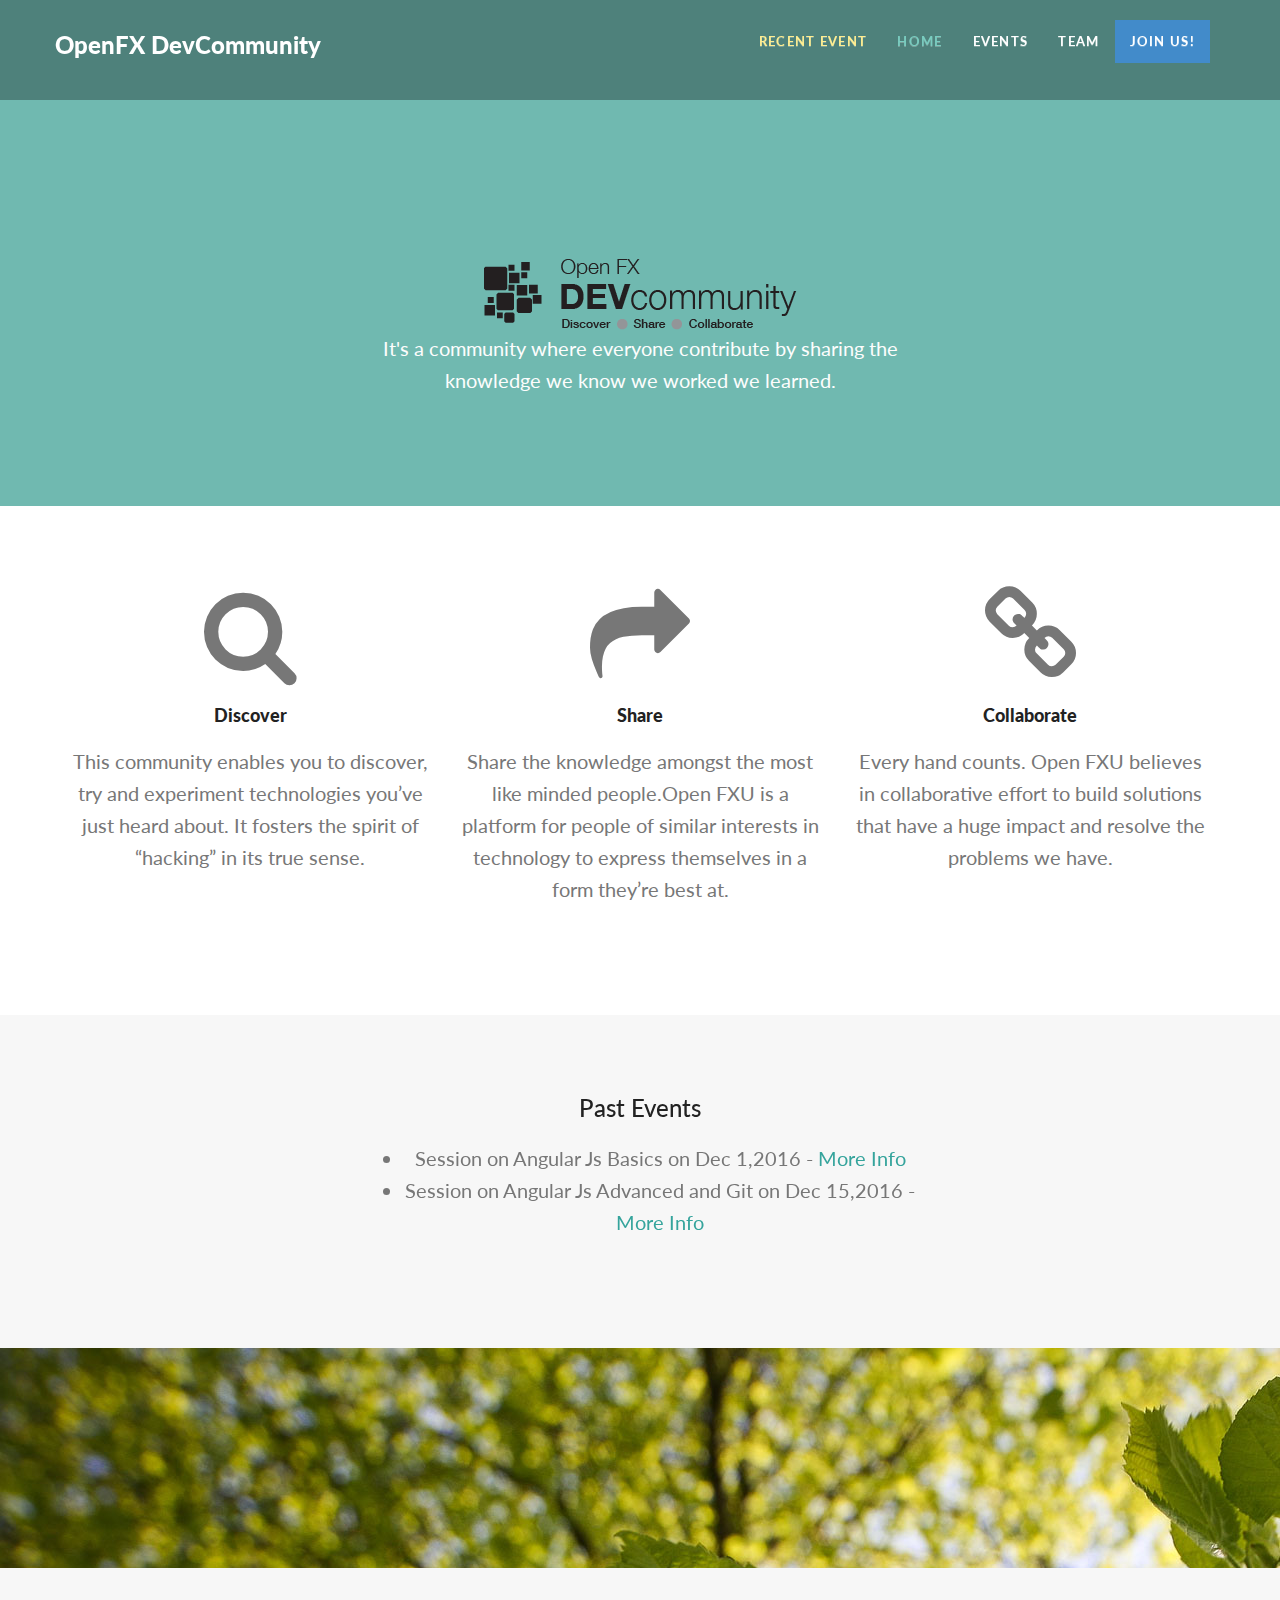
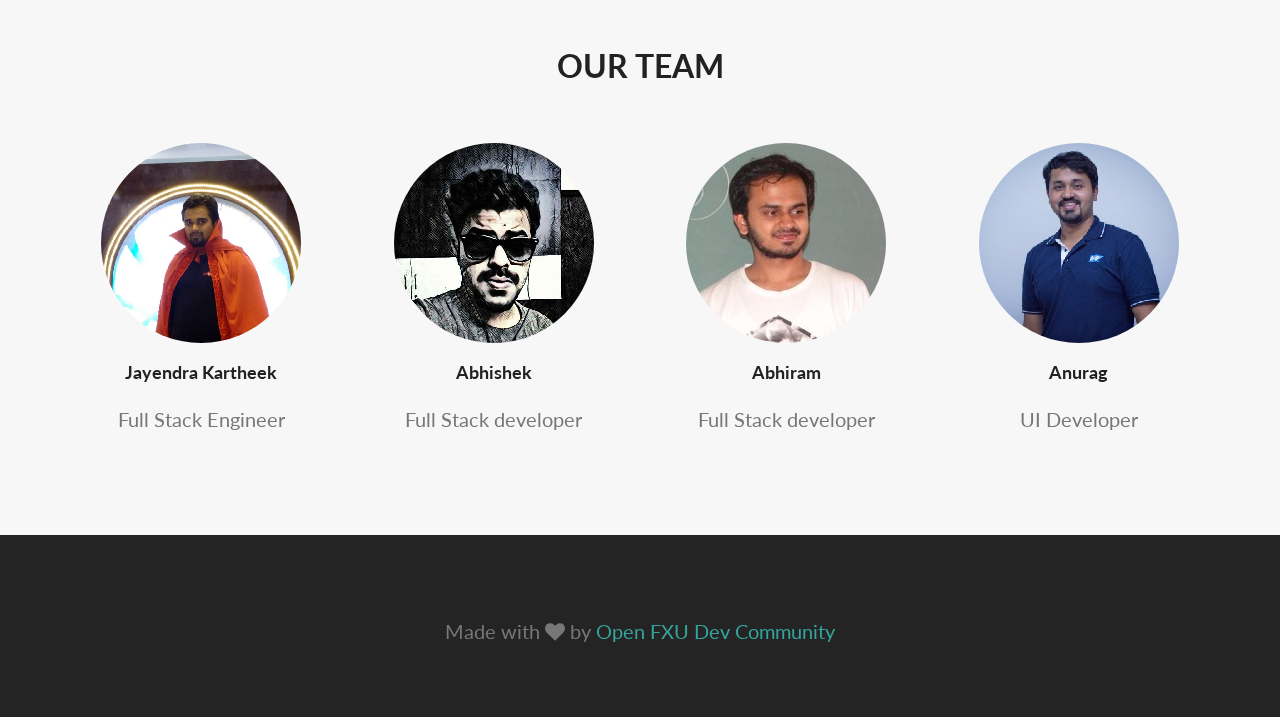
<file: index.html>
<!DOCTYPE html>
<!--[if lt IE 7]>      <html class="no-js lt-ie9 lt-ie8 lt-ie7"> <![endif]-->
<!--[if IE 7]>         <html class="no-js lt-ie9 lt-ie8"> <![endif]-->
<!--[if IE 8]>         <html class="no-js lt-ie9"> <![endif]-->
<!--[if gt IE 8]><!-->
<html class="no-js">
<!--<![endif]-->

<head>
    <title>Open FX Dev Community</title>
    <meta charset="utf-8">
    <meta http-equiv="X-UA-Compatible" content="IE=edge,chrome=1">
	<meta http-equiv="Content-Type" content="text/html; charset=utf-8" />
	<meta name="author" content="Jayendra kartheek G">
	<meta name="description" content="It's a community where everyone contribute by sharing the knowledge we know we worked we learned." />
	<meta name="keywords" content="OpenFX, FioriExperience, FExperience, DevCommunity, Open Source in SAP, Developer Community in SAP." />
	<meta name="viewport" content="width=device-width, initial-scale=1.0">
    
	<link rel="stylesheet" href="css/bootstrap.css">
    <link rel="stylesheet" href="css/bootstrap-theme.css">
    <link rel="stylesheet" href="css/style.css">
    <!-- skin -->
    <link rel="stylesheet" href="skin/default.css">
	<link rel="icon" type="image/x-icon" href="./img/favicon.png">

</head>

<body>
    <section id="header" class="appear"></section>
    <div class="navbar navbar-fixed-top" role="navigation" data-0="line-height:100px; height:100px; background-color:rgba(0,0,0,0.3);" data-300="line-height:60px; height:60px; background-color:rgba(0,0,0,1);">
        <div class="container">
            <div class="navbar-header">
                <button type="button" class="navbar-toggle" data-toggle="collapse" data-target=".navbar-collapse">
						<span class="fa fa-bars color-white"></span>
					</button>
                <h1><a class="navbar-brand" href="index.html" data-0="line-height:90px;" data-300="line-height:50px;">OpenFX DevCommunity
					</a></h1>
            </div>
           
            <div class="navbar-collapse collapse">
                <ul class="nav navbar-nav" data-0="margin-top:20px;" data-300="margin-top:5px;">
                    <li><a href="./events/event15122016.html" style="color:#ffee91;" class="alter-link">Recent Event</a></li>
                    <li class="active"><a href="#header">Home</a></li>
                    <li><a href="#events">Events</a></li>
                    <li><a href="#team">Team</a></li>
                    <li><a href="https://goo.gl/forms/N1qyC4pI1Qd01fpR2" class="btn btn-primary" target="_blank">Join Us!</a></li>
                </ul>
            </div>
            <!--/.navbar-collapse -->
        </div>
    </div>

    <section class="featured">
        <div class="container">
            <div class="row mar-bot40">
                <div class="col-md-6 col-md-offset-3">

                    <div class="align-center">
                        <img src='./img/openfx.png' style="margin-top: 10%;" />
                        <p>
                            It's a community where everyone contribute by sharing the knowledge we know we worked we learned.
                        </p>
                    </div>
                </div>
            </div>
        </div>
    </section>

    <!-- services -->
    <section id="section-services" class="section pad-bot30 bg-white">
        <div class="container">

            <div class="row mar-bot40">
                <div class="col-lg-4">
                    <div class="align-center">
                        <i class="fa fa-search fa-5x mar-bot20"></i>
                        <h4 class="text-bold">Discover</h4>
                        <p>This community enables you to discover, try and experiment technologies you’ve just heard about. It fosters the spirit of “hacking” in its true sense.
                        </p>
                    </div>
                </div>

                <div class="col-lg-4">
                    <div class="align-center">
                        <i class="fa fa-share fa-5x mar-bot20"></i>
                        <h4 class="text-bold">Share</h4>
                        <p>Share the knowledge amongst the most like minded people.Open FXU is a platform for people of similar interests in technology to express themselves in a form they’re best at.
                        </p>
                    </div>
                </div>
                <div class="col-lg-4">
                    <div class="align-center">
                        <i class="fa fa-link fa-5x mar-bot20"></i>
                        <h4 class="text-bold">Collaborate</h4>
                        <p>Every hand counts. Open FXU believes in collaborative effort to build solutions that have a huge impact and resolve the problems we have.
                        </p>
                    </div>
                </div>

            </div>

        </div>
    </section>

    <!-- spacer section:testimonial -->
    <!-- <section id="testimonials" class="section" data-stellar-background-ratio="0.5">
		<div class="container">
			<div class="row">				
					<div class="col-lg-12">
							<div class="align-center">
        						<div class="testimonial pad-top40 pad-bot40 clearfix">
        							<h5>
        								Nunc velit risus, dapibus non interdum quis, suscipit nec dolor. Vivamus tempor tempus mauris vitae fermentum. In vitae nulla lacus. Sed sagittis tortor vel arcu sollicitudin nec tincidunt metus suscipit.Nunc velit risus, dapibus non interdum.
        							</h5>
        							<br/>
        							<span class="author">&mdash; MIKE DOE <a href="#">www.siteurl.com</a></span>
        						</div>

							</div>
					</div>
				
			</div>	
		</div>	
		</section> -->

    <!-- section works -->
    <section id="events" class="section appear clearfix">
        <div class="container">

            <div class="row mar-bot40">
                <div class="col-md-offset-3 col-md-6">
                    <div class="section-header">
                        <h3 class="section-heading animated" data-animation="bounceInUp">Past Events</h3>
                        <ul>
                            <li>
                                Session on Angular Js Basics on Dec 1,2016 - <a href="./events/event01122016.html" class="alter-link">More Info</a>
                            </li>				
                            <li>
                                Session on Angular Js Advanced and Git on Dec 15,2016 - <a href="./events/event15122016.html" class="alter-link">More Info</a>
                            </li>
                        </ul>
                        <!--h3 style="margin-top: 10%;" class="section-heading animated" data-animation="bounceInUp">Next Event starts in</h3>
                        <div id="countdown"></div>
                        <P> Event Details: Dec 15, 2016 03:00 PM</P>
                        <p><a href="./events/event15122016.html">More Information</a></p-->
                    </div>
                </div>
            </div>



        </div>
    </section>
 <section id="testimonials" class="section" data-stellar-background-ratio="0.5">
		<div class="container">
			<div class="row">				
					<div class="col-lg-12">
							<div class="align-center">
        						<div class="testimonial pad-top40 pad-bot40 clearfix">
        							
        						</div>

							</div>
					</div>
				
			</div>	
		</div>	
		</section> 
    <!-- about -->
    <section id="team" class="section appear clearfix">
        <div class="container">

            <div class="row mar-bot40">
                <div class="col-md-offset-3 col-md-6">
                    <div class="section-header">
                        <h2 class="section-heading animated" data-animation="bounceInUp">Our Team</h2>

                    </div>
                </div>
            </div>

            <div class="row align-center mar-bot40">
                <div class="col-md-3">
                    <div class="team-member">
                        <a href="mailto:jayendra.kartheek.garnimetta@sap.com" ><figure class="member-photo"><img src="img/team/member1.jpg" alt="" /></figure>
                        <div class="team-detail">
                            <a href="mailto:jayendra.kartheek.garnimetta@sap.com" ><h4>Jayendra Kartheek</h4></a>
                            <span>Full Stack Engineer</span>
                        </div>
                    </div>
                </div>
                <div class="col-md-3">
                    <div class="team-member">
                        <a href="mailto:abhishek.govind@sap.com" ><figure class="member-photo"><img src="img/team/member2.jpg" alt="" /></figure></a>
                        <div class="team-detail">
                            <a href="mailto:abhishek.govind@sap.com" ><h4>Abhishek</h4></a>
                            <span>Full Stack developer</span>
                        </div>
                    </div>
                </div>
                <div class="col-md-3">
                    <div class="team-member">
                        <a href="mailto:a.ravikumar@sap.com" ><figure class="member-photo"><img src="img/team/member3.jpg" alt="" /></figure></a>
                        <div class="team-detail">
                            <a href="mailto:a.ravikumar@sap.com" ><h4>Abhiram</h4></a>
                            <span>Full Stack developer</span>
                        </div>
                    </div>
                </div>
                <div class="col-md-3">
                    <div class="team-member">
                        <a href="mailto:anurag@sap.com" ><figure class="member-photo"><img src="img/team/member4.jpg" alt="" /></figure></a>
                        <div class="team-detail">
                            <a href="mailto:anurag@sap.com" ><h4>Anurag</h4></a>
                            <span>UI Developer</span>
                        </div>
                    </div>
                </div>
            </div>

        </div>
    </section>
    <!-- /about -->




    <section id="footer" class="section footer">
        <div class="container">


            <div class="row align-center copyright">
                <div class="col-sm-12">
                    <!-- <p>Copyright &copy; Open FX dev Community</p> -->
                    <div class="credits">

                    <p class="love">Made with <i class="fa fa-heart" aria-hidden="true"></i>
  by <a href="https://github.com/openfxdc">Open FXU Dev Community</a></p>

                        <!--a href="https://bootstrapmade.com/">Bootstrap Themes</a> by <a href="https://bootstrapmade.com/">BootstrapMade</a-->
                    </div>
                </div>
            </div>
        </div>

    </section>
    <a href="#header" class="scrollup"><i class="fa fa-chevron-up"></i></a>
    <script src="js/misc.min.js"></script>
	<!-- GA tracking -->
    <script type="text/javascript">
			$('#countdown').countdown('2016/12/15 15:00:00', function(event) {
				$(this).html(event.strftime('%w weeks %d days <br /> %H:%M:%S'));
			});
		</script>
		<script>
	  (function(i,s,o,g,r,a,m){i['GoogleAnalyticsObject']=r;i[r]=i[r]||function(){
	  (i[r].q=i[r].q||[]).push(arguments)},i[r].l=1*new Date();a=s.createElement(o),
	  m=s.getElementsByTagName(o)[0];a.async=1;a.src=g;m.parentNode.insertBefore(a,m)
	  })(window,document,'script','https://www.google-analytics.com/analytics.js','ga');

	  ga('create', 'UA-83738241-1', 'auto');
	  ga('send', 'pageview');

	</script>
</body>

</html>
</file>
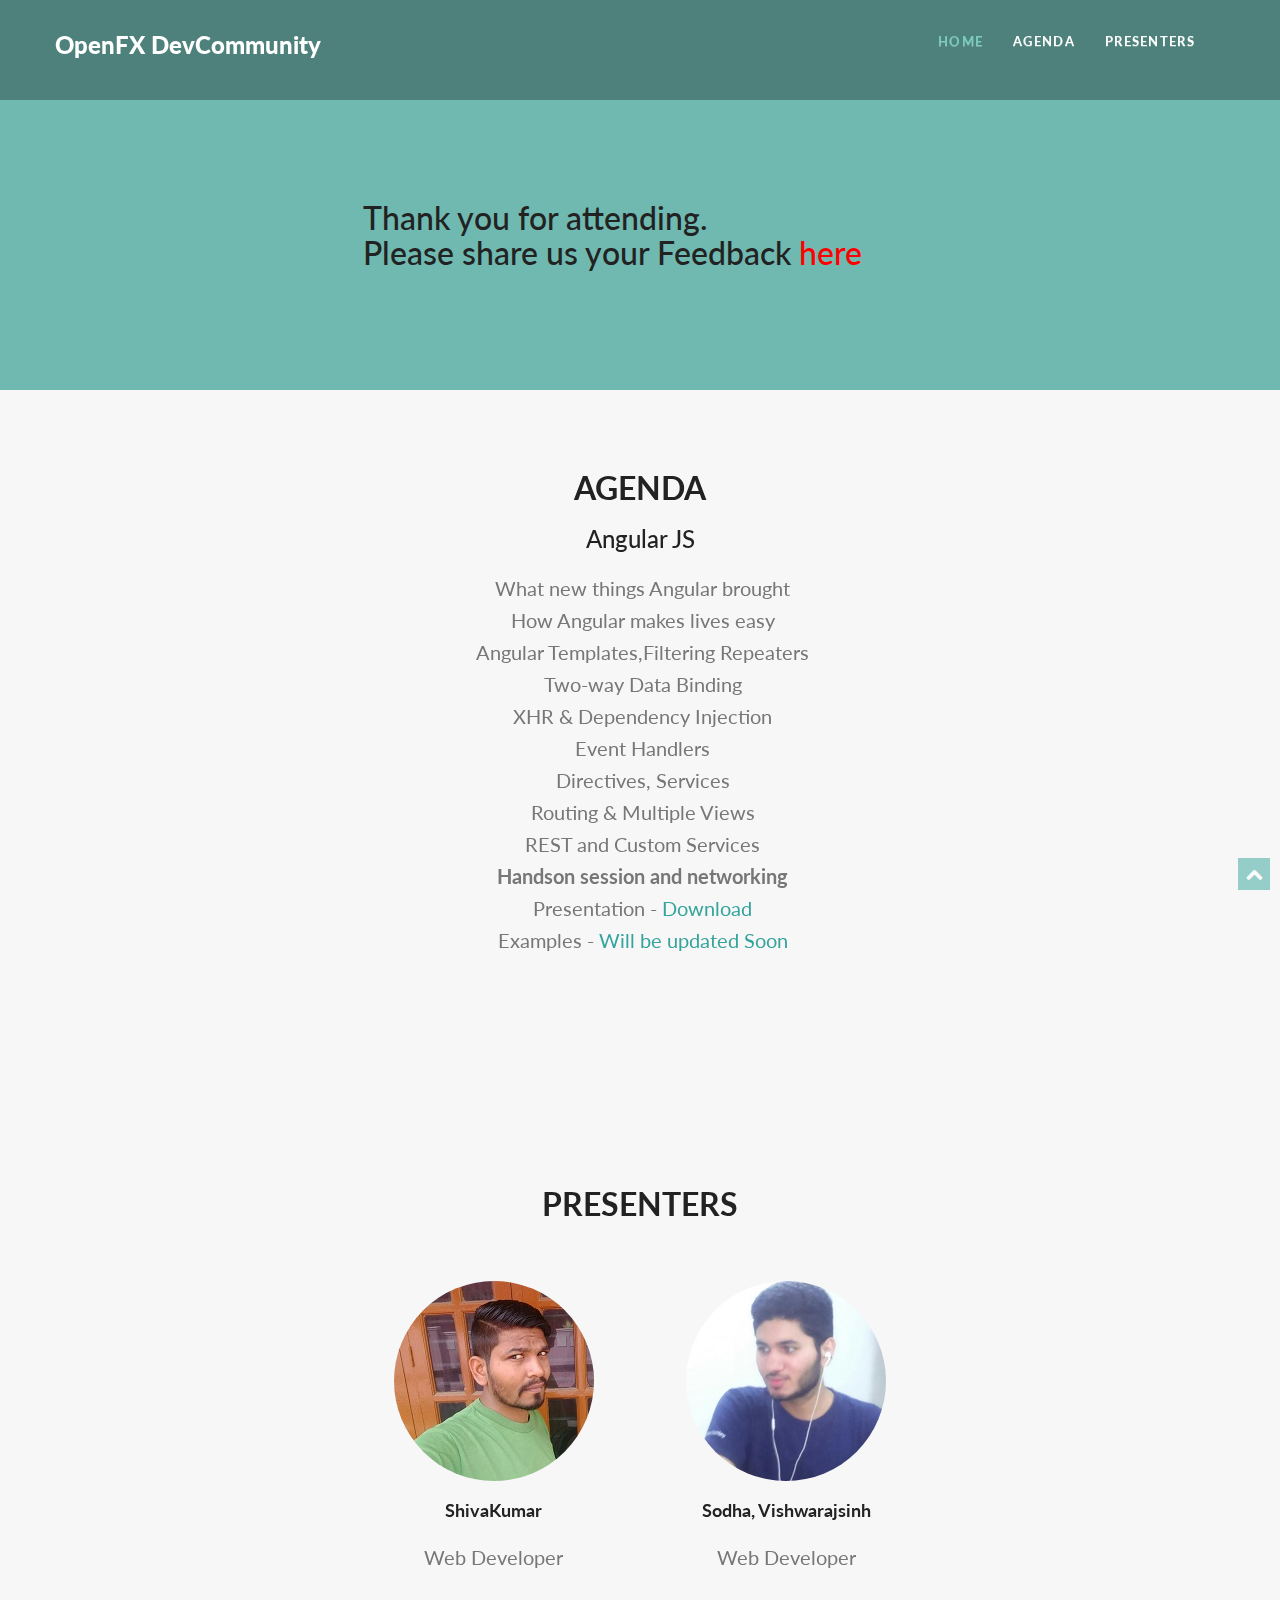
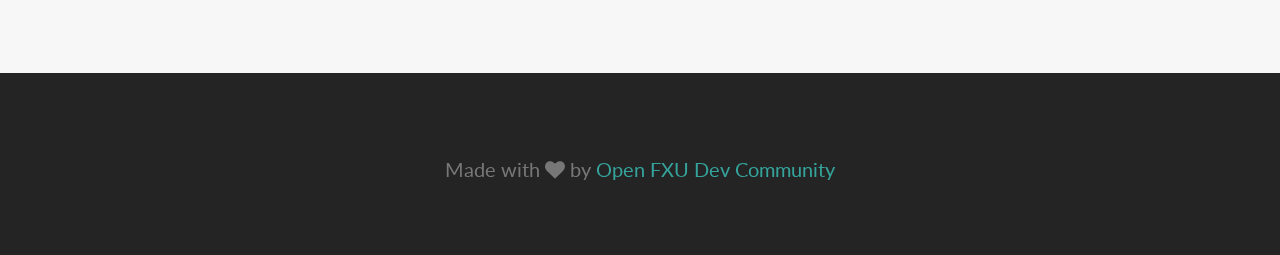
<file: events/event01122016.html>
<!DOCTYPE html>
<!--[if lt IE 7]>      <html class="no-js lt-ie9 lt-ie8 lt-ie7"> <![endif]-->
<!--[if IE 7]>         <html class="no-js lt-ie9 lt-ie8"> <![endif]-->
<!--[if IE 8]>         <html class="no-js lt-ie9"> <![endif]-->
<!--[if gt IE 8]><!-->
<html class="no-js">
<!--<![endif]-->

<head>
    <!-- BASICS -->
    <title>Session 1 | Open FX Dev Community</title>
    <meta charset="utf-8">
    <meta http-equiv="X-UA-Compatible" content="IE=edge,chrome=1">
	<meta http-equiv="Content-Type" content="text/html; charset=utf-8" />
	<meta name="author" content="Jayendra kartheek G">
	<meta name="description" content="Session on Angular JS advanced Topics" />
	<meta name="keywords" content="OpenFX, FioriExperience, FExperience, DevCommunity, Open Source in SAP, Developer Community in SAP, Git, AngularJS, Basics on ANgularJs" />
	<meta name="viewport" content="width=device-width, initial-scale=1.0">
    <link rel="stylesheet" href="../css/bootstrap.css">
    <link rel="stylesheet" href="../css/bootstrap-theme.css">
    <link rel="stylesheet" href="../css/style.css">
    <!-- skin -->
    <link rel="stylesheet" href="../skin/default.css">
	<link rel="icon" type="image/x-icon" href="../img/favicon.png">
 <style>
     ul{
        list-style: none;
     }
 </style>
</head>

<body>
    <section id="header" class="appear"></section>
    <div class="navbar navbar-fixed-top" role="navigation" data-0="line-height:100px; height:100px; background-color:rgba(0,0,0,0.3);" data-300="line-height:60px; height:60px; background-color:rgba(0,0,0,1);">
        <div class="container">
            <div class="navbar-header">
                <button type="button" class="navbar-toggle" data-toggle="collapse" data-target=".navbar-collapse">
						<span class="fa fa-bars color-white"></span>
					</button>
                <h1><a class="navbar-brand" href="../index.html" data-0="line-height:90px;" data-300="line-height:50px;">OpenFX DevCommunity
					</a></h1>
            </div>
            <div class="navbar-collapse collapse">
                <ul class="nav navbar-nav" data-0="margin-top:20px;" data-300="margin-top:5px;">
                    <li class="active"><a href="../index.html">Home</a></li>
                    <li><a href="#agenda">agenda</a></li>
                    <li><a href="#presenters">Presenters</a></li>
                </ul>
            </div>
            <!--/.navbar-collapse -->
        </div>
    </div>

    <section class="featured">
        <div class="container">
            <div class="row mar-bot40">
                <div class="col-md-6 col-md-offset-3">
                    <h2 class="section-heading animated" data-animation="bounceInUp">Thank you for attending.
                    <p>Please share us your Feedback <a href="http://bit.ly/2fYD97p" style="color:red" target="_blank">here</a></p></h2>
                    
                </div>
            </div>
        </div>
    </section>

    <!-- agenda -->
    <section id="agenda" class="section appear clearfix">
       <div class="container">
            <div class="row mar-bot40">
                <div class="col-md-offset-3 col-md-6">
                    <div class="section-header">
                        <h2 class="section-heading animated" data-animation="bounceInUp">Agenda</h2>

                    </div>
                </div>
                <div class="col-lg-12">
                            <div class="align-center">
                                <div class="testimonial pad-bot40 clearfix">
                                    <h3>Angular JS</h3>
                                    <ul style="margin-left:-35px">
                                        <li>What new things Angular brought</li>
                                        <li>How Angular makes lives easy</li>
                                        <li>Angular Templates,Filtering Repeaters</li>
                                        <li>Two-way Data Binding</li>
                                        <li>XHR & Dependency Injection</li>
                                        <li>Event Handlers</li>
                                        <li>Directives, Services</li>
                                        <li>Routing & Multiple Views</li>
                                        <li>REST and Custom Services</li>
                                         <li><b>Handson session and networking</b></li>
                                        <li>Presentation - <a href="../assets/event_01122016/Angular_01122016.pptx" target="_blank">Download</a></li>
                                        <li>Examples - <a href="javascript:;">Will be updated Soon</a></li>
                                    </ul>
                                </div>
                               
                            </div>
                    </div>
            </div>
			
		</div>	
    </section>


    <!-- about -->
    <section id="presenters" class="section appear clearfix">
        <div class="container">

            <div class="row mar-bot40">
                <div class="col-md-offset-3 col-md-6">
                    <div class="section-header">
                        <h2 class="section-heading animated" data-animation="bounceInUp">Presenters</h2>

                    </div>
                </div>
            </div>
            <div class="row align-center mar-bot40">
                <div class="col-md-3">

                </div>
                <div class="col-md-3">
                    <div class="team-member">
                       <a href="mailto:shivakumar@sap.com" target="_top"> <figure class="member-photo"><img src="../img/events/01122016/1.jpg" alt="ShivaKumar" /></figure></a>
                        <div class="team-detail">
                            <a href="mailto:shivakumar@sap.com" ><h4>ShivaKumar</h4></a>
                            <span>Web Developer</span>
                        </div>
                    </div>
                </div>
                <div class="col-md-3">
                    <div class="team-member">
                       <a href="mailto:vishwarajsinh.sodha@sap.com" target="_top"><figure class="member-photo"><img src="../img/events/01122016/2.jpg" alt="Sodha" /></figure></a>
                        <div class="team-detail">
                            <a href="mailto:vishwarajsinh.sodha@sap.com" ><h4>Sodha, Vishwarajsinh</h4></a>
                            <span>Web Developer</span>
                        </div>
                    </div>
                </div>
                <div class="col-md-3">

                </div>
            </div>
        </div>
    </section>
    <!-- /about -->


    <section id="footer" class="section footer">
        <div class="container">


            <div class="row align-center copyright">
                <div class="col-sm-12">
                    <!-- <p>Copyright &copy; Open FX dev Community</p>
                    <div class="credits"> -->

                    <p class="love">Made with <i class="fa fa-heart" aria-hidden="true"></i>
  by <a href="https://github.com/openfxdc">Open FXU Dev Community</a></p>

                        <!--a href="https://bootstrapmade.com/">Bootstrap Themes</a> by <a href="https://bootstrapmade.com/">BootstrapMade</a-->
                    </div>
                </div>
            </div>
        </div>

    </section>
    <a href="#header" class="scrollup"><i class="fa fa-chevron-up"></i></a>

  
<script src="../js/misc.min.js"></script>
    <script type="text/javascript">
        $('#countdown').countdown('2016/12/01 15:00:00', function(event) {
            $(this).html(event.strftime('%w weeks %d days <br /> %H:%M:%S'));
        });
    </script>
	<!-- GA tracking -->
    <script type="text/javascript">
			$('#countdown').countdown('2016/12/15 15:00:00', function(event) {
				$(this).html(event.strftime('%w weeks %d days <br /> %H:%M:%S'));
			});
		</script>
		<script>
	  (function(i,s,o,g,r,a,m){i['GoogleAnalyticsObject']=r;i[r]=i[r]||function(){
	  (i[r].q=i[r].q||[]).push(arguments)},i[r].l=1*new Date();a=s.createElement(o),
	  m=s.getElementsByTagName(o)[0];a.async=1;a.src=g;m.parentNode.insertBefore(a,m)
	  })(window,document,'script','https://www.google-analytics.com/analytics.js','ga');

	  ga('create', 'UA-83738241-1', 'auto');
	  ga('send', 'pageview');

	</script>
</body>

</html>
</file>
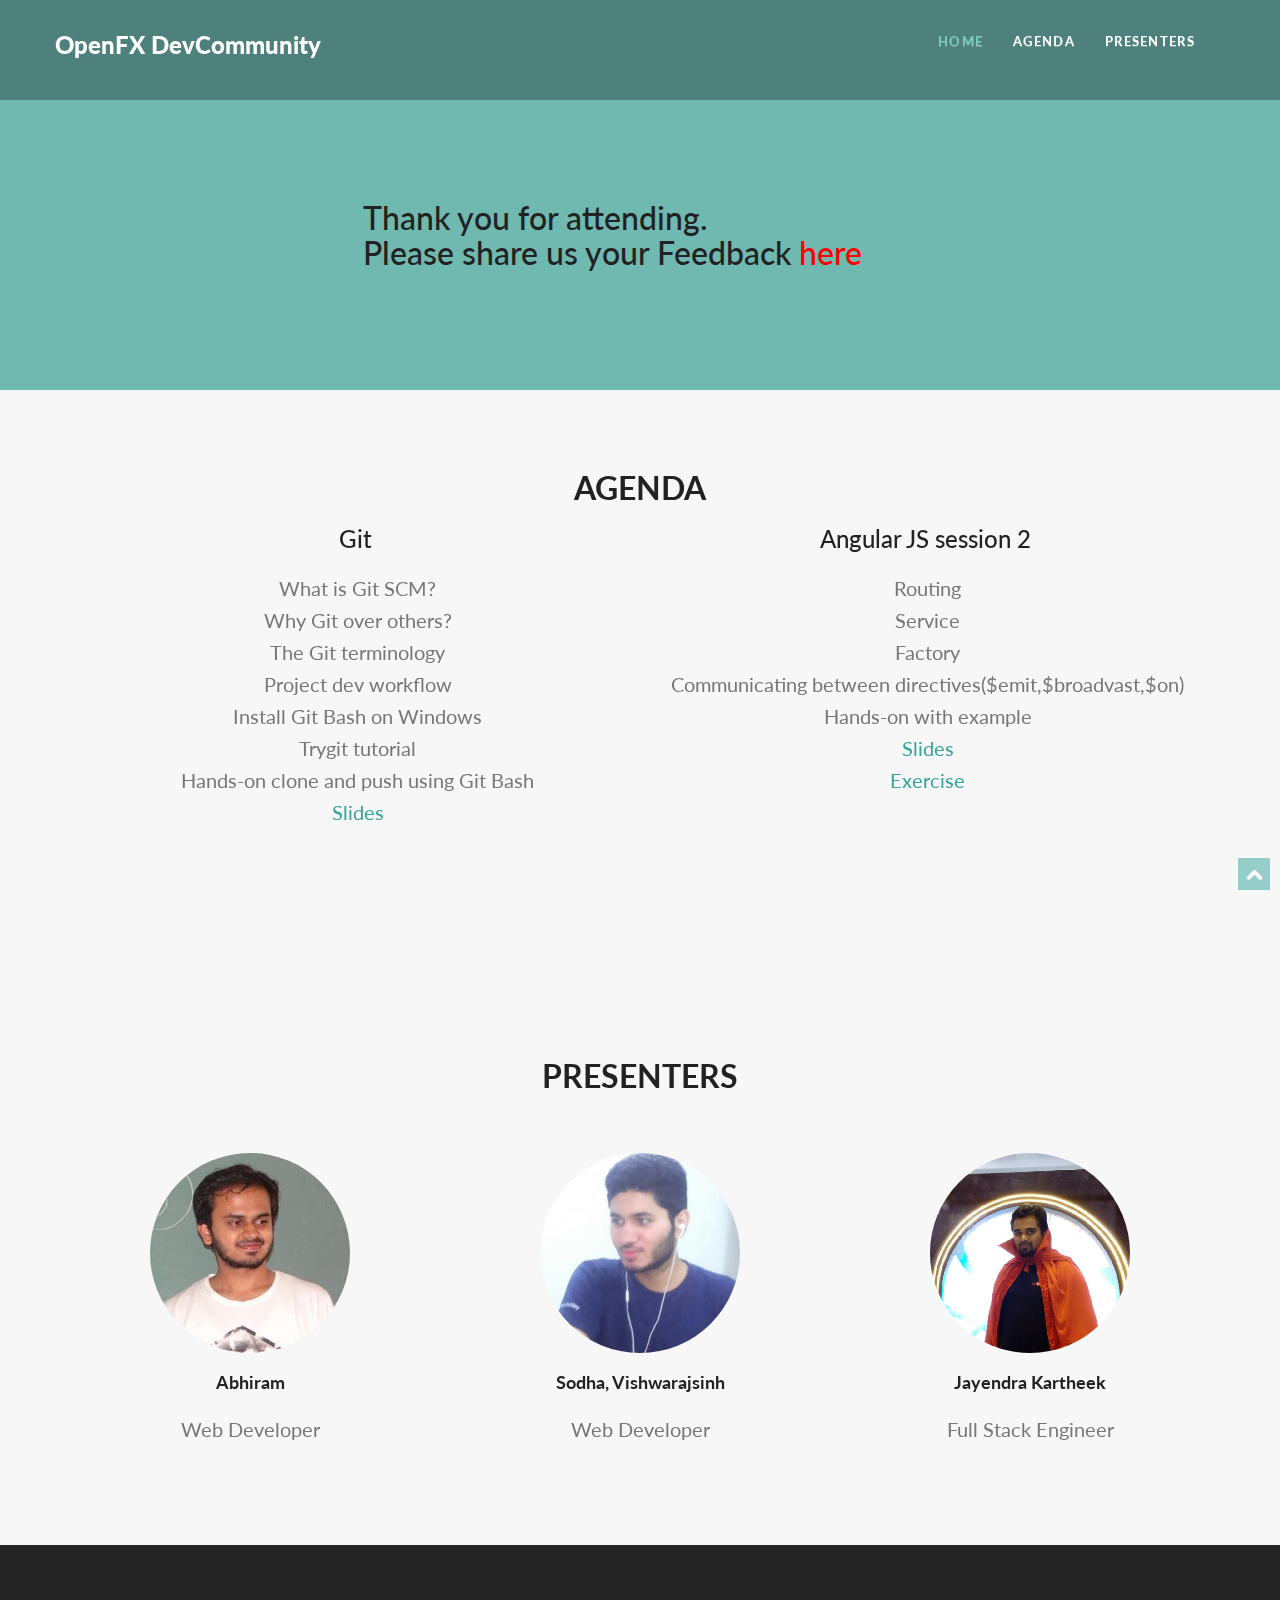
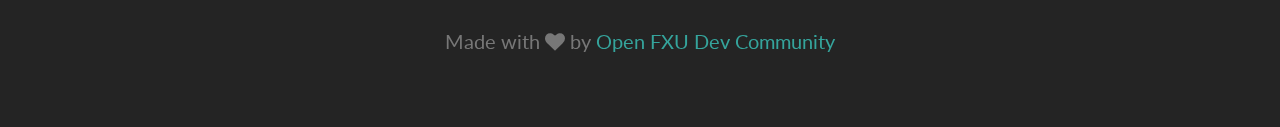
<file: events/event15122016.html>
<!DOCTYPE html>
<!--[if lt IE 7]>      <html class="no-js lt-ie9 lt-ie8 lt-ie7"> <![endif]-->
<!--[if IE 7]>         <html class="no-js lt-ie9 lt-ie8"> <![endif]-->
<!--[if IE 8]>         <html class="no-js lt-ie9"> <![endif]-->
<!--[if gt IE 8]><!-->
<html class="no-js">
<!--<![endif]-->

<head>
    <!-- BASICS -->
    <title>Session 2 | Open FX Dev Community</title>
    <meta charset="utf-8">
    <meta http-equiv="X-UA-Compatible" content="IE=edge,chrome=1">
	<meta http-equiv="Content-Type" content="text/html; charset=utf-8" />
	<meta name="author" content="Jayendra kartheek G">
	<meta name="description" content="Session on Git and Angular JS advanced Topics" />
	<meta name="keywords" content="OpenFX, FioriExperience, FExperience, DevCommunity, Open Source in SAP, Developer Community in SAP, Git, AngularJS, routing in Angular, Service in Angular, Factory in Angular" />
	<meta name="viewport" content="width=device-width, initial-scale=1.0">
    <link rel="stylesheet" href="../css/bootstrap.css">
    <link rel="stylesheet" href="../css/bootstrap-theme.css">
    <link rel="stylesheet" href="../css/style.css">
    <!-- skin -->
    <link rel="stylesheet" href="../skin/default.css">
	<link rel="icon" type="image/x-icon" href="../img/favicon.png">
    <style>
        ul {
            list-style: none;
        }
    </style>
</head>

<body>
    <section id="header" class="appear"></section>
    <div class="navbar navbar-fixed-top" role="navigation" data-0="line-height:100px; height:100px; background-color:rgba(0,0,0,0.3);" data-300="line-height:60px; height:60px; background-color:rgba(0,0,0,1);">
        <div class="container">
            <div class="navbar-header">
                <button type="button" class="navbar-toggle" data-toggle="collapse" data-target=".navbar-collapse">
						<span class="fa fa-bars color-white"></span>
					</button>
                <h1><a class="navbar-brand" href="../index.html" data-0="line-height:90px;" data-300="line-height:50px;">OpenFX DevCommunity
					</a></h1>
            </div>
            <div class="navbar-collapse collapse">
                <ul class="nav navbar-nav" data-0="margin-top:20px;" data-300="margin-top:5px;">
                    <li class="active"><a href="../index.html">Home</a></li>
                    <li><a href="#agenda">agenda</a></li>
                    <li><a href="#presenters">Presenters</a></li>
                </ul>
            </div>
            <!--/.navbar-collapse -->
        </div>
    </div>

    <section class="featured">
        <div class="container">
            <div class="row mar-bot40">
                <div class="col-md-6 col-md-offset-3">
                    <h2 class="section-heading animated" data-animation="bounceInUp">Thank you for attending.
                    <p>Please share us your Feedback <a href="https://goo.gl/forms/8xEFzBG8oB6Q8tt22" style="color:red" target="_blank">here</a></p></h2>
                    
                </div>
            </div>
        </div>
    </section>

    <!-- agenda -->
    <section id="agenda" class="section appear clearfix">
        <div class="container">
            <div class="row mar-bot40">
                <div class="col-md-offset-3 col-md-6">
                    <div class="section-header">
                        <h2 class="section-heading animated" data-animation="bounceInUp">Agenda</h2>

                    </div>
                </div>
                <div class="col-lg-12">
                    <div class="col-lg-6">
                        <div class="align-center">
                            <div class="testimonial pad-bot40 clearfix">
                                <h3>Git</h3>
                                <ul style="margin-left:-35px">
                                    <li>What is Git SCM?</li>
                                    <li>Why Git over others?</li>
                                    <li>The Git terminology</li>
                                    <li>Project dev workflow</li>
                                    <li>Install Git Bash on Windows</li>
                                    <li>Trygit tutorial</li>
                                    <li>Hands-on clone and push using Git Bash</li>
                                    <li><a href="http://abhiramrk.com/slides/git-session/git-beginner.html#/" target="_blank">Slides</a></li>
                                </ul>
                            </div>

                        </div>
                    </div>
                    <div class="col-lg-6">
                        <div class="align-center">
                            <div class="testimonial pad-bot40 clearfix">
                                <h3>Angular JS session 2</h3>
                                <ul style="margin-left:-35px">
                                    <li>Routing</li>
                                    <li>Service</li>
                                    <li>Factory</li>
                                    <li>Communicating between directives($emit,$broadvast,$on)</li>
                                    <li>Hands-on with example</li>
				    <li><a href="https://docs.google.com/presentation/d/1Kc1Rer4OsX2rqINJDvfIJzXXpJJwSRQZ-InlzdbyZbk/edit#slide=id.gc6f73a04f_0_0" target="_blank">Slides</a></li>
					<li><a href="https://github.com/openfxdc/openfxdc/blob/gh-pages/assets/event_15122016/angular_simple%20exercise.zip" target="_blank">Exercise</a></li>	
                                </ul>
                            </div>

                        </div>
                    </div>
                </div>
            </div>

        </div>
    </section>


    <!-- about -->
    <section id="presenters" class="section appear clearfix">
        <div class="container">

            <div class="row mar-bot40">
                <div class="col-md-offset-3 col-md-6">
                    <div class="section-header">
                        <h2 class="section-heading animated" data-animation="bounceInUp">Presenters</h2>

                    </div>
                </div>
            </div>
            <div class="row align-center mar-bot40">
                <div class="col-md-4">
                    <div class="team-member">
                        <a href="mailto:a.ravikumar@sap.com" target="_top">
                            <figure class="member-photo"><img src="../img/team/member3.jpg" alt="Abhiram" /></figure>
                        </a>
                        <div class="team-detail">
                            <a href="mailto:a.ravikumar@sap.com">
                                <h4>Abhiram</h4>
                            </a>
                            <span>Web Developer</span>
                        </div>
                    </div>
                </div>
                <div class="col-md-4">
                    <div class="team-member">
                        <a href="mailto:vishwarajsinh.sodha@sap.com" target="_top">
                            <figure class="member-photo"><img src="../img/events/01122016/2.jpg" alt="Sodha" /></figure>
                        </a>
                        <div class="team-detail">
                            <a href="mailto:vishwarajsinh.sodha@sap.com">
                                <h4>Sodha, Vishwarajsinh</h4>
                            </a>
                            <span>Web Developer</span>
                        </div>
                    </div>
                </div>
                <div class="col-md-4">
                    <div class="team-member">
                        <a href="mailto:jayendra.kartheek.garnimetta@sap.com" target="_top">
                            <figure class="member-photo"><img src="../img/team/member1.jpg" alt="JK" /></figure>
                        </a>
                        <div class="team-detail">
                            <a href="mailto:jayendra.kartheek.garnimetta@sap.com">
                                <h4>Jayendra Kartheek</h4>
                            </a>
                            <span>Full Stack Engineer</span>
                        </div>
                    </div>
                </div>


            </div>
        </div>
    </section>
    <!-- /about -->


    <section id="footer" class="section footer">
        <div class="container">
            <div class="row align-center copyright">
                <div class="col-sm-12">
                    <!-- <p>Copyright &copy; Open FX dev Community</p>
                    <div class="credits"> -->
                    <p class="love">Made with <i class="fa fa-heart" aria-hidden="true"></i> by <a href="https://github.com/openfxdc">Open FXU Dev Community</a></p>

                    <!--a href="https://bootstrapmade.com/">Bootstrap Themes</a> by <a href="https://bootstrapmade.com/">BootstrapMade</a-->
                </div>
            </div>
        </div>
        </div>

    </section>
    <a href="#header" class="scrollup"><i class="fa fa-chevron-up"></i></a>


    <script src="../js/misc.min.js"></script>
    <script type="text/javascript">
        $('#countdown').countdown('2016/12/15 15:00:00', function(event) {
            $(this).html(event.strftime('%w weeks %d days <br /> %H:%M:%S'));
        });
    </script>
	<!-- GA tracking -->
    <script type="text/javascript">
			$('#countdown').countdown('2016/12/15 15:00:00', function(event) {
				$(this).html(event.strftime('%w weeks %d days <br /> %H:%M:%S'));
			});
		</script>
		<script>
	  (function(i,s,o,g,r,a,m){i['GoogleAnalyticsObject']=r;i[r]=i[r]||function(){
	  (i[r].q=i[r].q||[]).push(arguments)},i[r].l=1*new Date();a=s.createElement(o),
	  m=s.getElementsByTagName(o)[0];a.async=1;a.src=g;m.parentNode.insertBefore(a,m)
	  })(window,document,'script','https://www.google-analytics.com/analytics.js','ga');

	  ga('create', 'UA-83738241-1', 'auto');
	  ga('send', 'pageview');

	</script>
</body>

</html>
</file>
<file: skin/default.css>
/*
#1 = 35A49C
#2 = 79CDC0
*/
a {
	color: #35A49C;
}
a:hover {
	color: #79CDC0;
}

/* menu */
.nav>li>a:hover {
	color: #79CDC0;
}

.navbar .navbar-nav > .active > a {
	color: #79CDC0;
}

/* flexslider */
.flex-control-paging li a {
	background: #35A49C;
}

.flex-direction-nav a:hover{
	background-color:#35A49C;
}

.testimonial span.author a {
	color: #79CDC0;
}

/* --- icon box hover --- */
.hi-icon-effect-5 .hi-icon {
	color: #35A49C;
	box-shadow: 0 0 0 4px #35A49C;
}
.no-touch .hi-icon-effect-5 .hi-icon:hover {
	background: #35A49C;
	box-shadow: 0 0 0 8px  #79CDC0;
}


/* portfolio */
.portfolio-item .portfolio-desc {
	background: #35A49C;
}

/* btn */
.btn-theme {
  background: #79CDC0;
}
.btn-theme:hover,.btn-theme:focus,.btn-theme:active{
  background: #35A49C;
}
.btn-cta,.btn-cta.btn-lg {
  background: #35A49C;
  border-color: #79CDC0;
}

.btn-cta:focus,.btn-cta:active{
   border-color: #35A49C;
}

/* contact */
.validation {
	color: red;
}

/* footer */
.social-circle li a {
	background:#35A49C;
}

a.scrollup{
	background:#35A49C;
}

#sendmessage {
    color: green;
}

#errormessage {
    color: red;
}
</file>
<file: css/style.css>
/*
    Theme Name: Amoeba
    Theme URL: https://bootstrapmade.com/free-one-page-bootstrap-template-amoeba/
    Author: BootstrapMade
    Author URL: https://bootstrapmade.com
*/

/* ==== Google font ==== */
@import url('https://fonts.googleapis.com/css?family=Lato:400,300,700,900');
/* === fontawesome === */
@import url('font-awesome.css');
/* ==== overwrite bootstrap standard ==== */
@import url('overwrite.css');
@import url('animate.css');
/*==========================================================================
  General
  ========================================================================== */
body {
	color:#777;
	background: #f7f7f7;
	font-size: 20px;
	line-height: 1.6em;
	font-weight: 400;
	text-shadow: none;
}

.clear {
	clear: both;
}

body, h1, h2, h3, h4, h5, h6, .h1, .h2, .h3, .h4, .h5, .h6 {
	font-family: 'Lato', sans-serif;
}
h1, h2, h3, h4, h5, h6 {
	color:#222;
}

h1,h2,h3,h4,h5,h6 {
	font-style: normal;
	margin: 0 0 20px 0;
}
h1 { font-size: 40px; line-height: 30px; }
h2 { font-size: 32px; }
h3 { font-size: 24px; }
h4 { font-size: 18px; }
h5 { font-size: 16px; }
.txt-light { font-weight: 300; }
.txt-regular { font-weight: 400; }
.txt-bold { font-weight: 700; }
.txt-uppercase { text-transform: uppercase; }

blockquote {
	font-family: Georgia, serif;
}

blockquote.bigquote {
	border: none;
	font-size: 48px;
	font-weight: 700;
	line-height: 1.1em;
}

.text-bold {
	font-weight: 900;
}

article,aside,details,figcaption,figure,footer,header,hgroup,menu,nav,section {
	display: block;
}


small {
	font-size: 70%;
	font-weight: 100;
}

a:hover {
	text-decoration: none;
}

:focus {
	outline: none;
}

.color-white.txt-shadow {
	text-shadow: 1px 1px 0 rgba(0, 0, 0, 0.2);
}

.t-uppercase {
	text-transform: uppercase;
}

/*==========================================================================
  Misc & Adjust 
 ========================================================================== */
.row {
	z-index: 9999;
}

.big {
	font-size: 20pt;
	font-weight: 300;
}


.blink:hover {
	opacity: 0.9;
}

.half-offset {
	margin-bottom: 75px !important;
}

.no-offset {
	margin: 0 !important;
	padding: 0;
}

.content,.container {
	overflow: hidden;
}

.trans {
	border: 0 !important;
	background: 0 !important;
	box-shadow: none !important;
	-webkit-box-shadow: none !important;
}

.nobg {
	background: 0;
	border: 0;
}

.noborder {
	border: 0 !important;
}

.color-white {
	color: #fff;
}

.theme-bg {
	background-color: #ff7701 !important;
}

.normalize-font-top {
	padding-top: 25px;
}



/* --- float --- */
.float-left {
	float: left;
}

.float-right {
	float: right;
}

/* --- align --- */
.align-left {
	text-align: left;
}
.align-right {
	text-align: right;
}
.align-center {
	text-align: center;
}

/* ---- padding ---- */
/* top */
.pad-top0 {
	padding-top: 0;
}
.pad-top5 {
	padding-top: 5px;
}

.pad-top10 {
	padding-top: 10px;
}

.pad-top15 {
	padding-top: 15px;
}
.pad-top20 {
	padding-top: 20px;
}
.pad-top25 {
	padding-top: 25px;
}
.pad-top30 {
	padding-top: 30px;
}
.pad-top35 {
	padding-top: 35px;
}
.pad-top40 {
	padding-top: 40px;
}
/* bottom */
.pad-bot0 {
	padding-bottom: 0;
}
.pad-bot5 {
	padding-bottom: 5px;
}

.pad-bot10 {
	padding-bottom: 10px;
}

.pad-bot15 {
	padding-bottom: 15px;
}
.pad-bot20 {
	padding-bottom: 20px;
}
.pad-bot25 {
	padding-bottom: 25px;
}
.pad-bot30 {
	padding-bottom: 30px;
}
.pad-bot35 {
	padding-bottom: 35px;
}
.pad-bot40 {
	padding-bottom: 40px;
}


/* ---- margin --- */
.mar-left5 { margin-left: 5px; }
.mar-left10 { margin-left: 10px; }
.mar-left15 { margin-left: 15px; }
.mar-left20 { margin-left: 20px; }
.mar-left25 { margin-left: 25px; }
.mar-left30 { margin-left: 30px; }

.mar-right5 { margin-right: 5px; }
.mar-right10 { margin-right: 10px; }
.mar-right15 { margin-right: 15px; }
.mar-right20 { margin-right: 20px; }
.mar-right25 { margin-right: 25px; }
.mar-right30 { margin-right: 30px; }

/* top */
.mar-top0 {
	margin-top: 0;
}
.mar-top5 {
	margin-top: 5px;
}

.mar-top10 {
	margin-top: 10px;
}

.mar-top15 {
	margin-top: 15px;
}
.mar-top20 {
	margin-top: 20px;
}
.mar-top25 {
	margin-top: 25px;
}
.mar-top30 {
	margin-top: 30px;
}
.mar-top35 {
	margin-top: 35px;
}
.mar-top40 {
	margin-top: 40px;
}


/* bottom */
.mar-bot0 {
	margin-bottom: 0;
}
.mar-bot5 {
	margin-bottom: 5px;
}

.mar-bot10 {
	margin-bottom: 10px;
}

.mar-bot15 {
	margin-bottom: 15px;
}
.mar-bot20 {
	margin-bottom: 20px;
}
.mar-bot25 {
	margin-bottom: 25px;
}
.mar-bot30 {
	margin-bottom: 30px;
}
.mar-bot35 {
	margin-bottom: 35px;
}
.mar-bot40 {
	margin-bottom: 40px;
}


/*===========================
  --- Sections ----
=========================== */

section.section {
	margin:0;
	padding: 80px 0 60px 0;
}

.bg-white {
	background-color: #fff;
}

/* --- section heading --- */
.section-header {
	text-align: center;
}
.section-header h2.section-heading {
	text-transform: uppercase;
	font-weight: 700;
}

/* ==========================
 --- Parallax ---
============================= */

#parallax1{	
	background-image: url(../img/parallax/img1.jpg);
}
#parallax2{	
	background-image: url(../img/parallax/img2.jpg);
}
#testimonials{	
	background-image: url(../img/parallax/img3.jpg);
}
/*===========================
  --- Header & menu ----
=========================== */
.navbar {
	line-height: 100px;
	height: 100px;
	background-color: rgba(0,0,0,0.3);
	display: block;
	vertical-align: middle;
	text-align: center;
	margin-bottom: 0;
	padding-bottom:0;
}

.navbar .navbar-collapse {
	margin-bottom: 0;
	padding-bottom:0;
}

.nav li {
	height: 100%;
	line-height: 100%;
	margin-bottom: 0;
	padding-bottom:0;
}

.nav>li>a {
	display: table-cell;
	height: 100%;
	line-height: 100%;
	vertical-align: middle;
	color: #fff;
	font-weight: 700;
	font-size: 13px;
	letter-spacing: .1em;
	text-transform: uppercase;
}

.nav>li>a:hover {
	color: #fff;
	background: none;
}

.navbar-nav {
	float: right;
	margin-bottom: 0;
	padding-bottom:0;	
}

.navbar .navbar-nav > .active > a {
	color: #fff;
}
.navbar .navbar-nav > .active > a {
	padding-bottom: 22px;
}

h1 a.navbar-brand {
	font-size: 24px;
	color: #fff;
	font-weight: 900;
	text-shadow: none;
}

.navbar-brand {
	padding: 0;
	display: table-cell;
	vertical-align: middle;
	line-height: 90px;
}

.navbar-brand img {
	vertical-align: middle;
}

.navbar-toggle {
	padding: 0;
	margin: 0;
	width: 80px;
}

.navbar-collapse.in {
	margin-top: -5px !important;
}



/*===========================
  --- Featured section ----
=========================== */

section.featured {
	padding: 200px 0 60px;
	background: #70B9B0;
	color: #fdfdfd;
}

section.featured h2.slogan {
	color: #fff;
	font-size: 48px;
	font-weight: 900;
}
  
 /* inner heading */
section.featured.inner {
	background: #eee;
	padding: 150px 0 50px;
}
  
  
/* --- Flexslider --- */
.flexslider {
	margin: 0;
	background: 0;
	border: 0;
	box-shadow: none;
	-webkit-box-shadow: none;
}

.flex-control-paging li a {
	width: 8px;
	height: 8px;
}

.flex-control-paging li a.flex-active {
	background: #fff;
}

.flex-control-nav {
	bottom: -25px;
}

.flexslider .slides img {
	width: auto;
	display: inline;
}

.flex-direction-nav a {
	display: block;
	width: 50px;
	height: 98px;
	margin: -29px -20px 0;
	position: absolute;
	top: 30%;
	z-index: 10;
	overflow: hidden;
	opacity: 0;
	cursor: pointer;
	color: rgba(0,0,0,0.8);
	text-shadow: 1px 1px 0 rgba(255,255,255,0.3);
	-webkit-transition: all .3s ease;
	-moz-transition: all .3s ease;
	transition: all .3s ease;
}

.flex-direction-nav .flex-next {
	right: -70px;
	background: url(../img/arrow_large_right.png) no-repeat top left;
}

.flex-direction-nav .flex-prev {
	left: -70px;
	background: url(../img/arrow_large_left.png) no-repeat top left;
}

.flex-direction-nav a.flex-next:before {
	content: none !important;
}

/* removing default arrows */
.flex-direction-nav a:before {
	content: none !important;
}

/* --- Revolution slider --- */

.featured .fullwidthbanner ul {
	list-style: none;
	padding:0;
}

.tp-rightarrow.large {
	margin-left: 0;
}

.tp-leftarrow.default {
	width: 49px !important;
	height: 98px !important;
	background: url(../img/arrow_small_left.png) no-Repeat top left;
}

.tp-rightarrow.default {
	width: 49px !important;
	height: 98px !important;
	background: url(../img/arrow_small_right.png) no-Repeat top left;
}

.fullwidthbanner-container {
	padding-top: 100px;
	width: 100% !important;
	position: relative;
	padding: 0;
	max-height: 650px !important;
	overflow: hidden;
}

.fullwidthbanner {
	height: 650px;
}

.tp-bullets.simplebullets.round .bullet {
	background: url(../img/bullets-new.png) no-repeat top left;
}  

.tp-caption.large_bold_white {
	font-size:60px;
	line-height:60px;
	font-weight:800;
	font-family:"Open Sans";
	color: #fff;
	text-decoration:none;
	background-color:transparent;
	text-shadow:none;
	margin:0px;
	padding:1px 4px 0px;
	border-width:0px;
	border-color:rgb(255, 214, 88);
	border-style:none;
}
.tp-caption.small_thin_white {
	font-size:18px;
	line-height:26px;
	font-weight:300;
	font-family:"Open Sans";
	color: #fff;
	text-decoration:none;
	background-color:transparent;
	padding:1px 4px 0px;
	text-shadow:none;
	margin:0px;
	border-width:0px;
	border-color:rgb(255, 214, 88);
	border-style:none;
}


.fullwidthbanner a.btn {
	color: #fff;
}

/*==========================
About
=========================== */

.member-photo {
	box-sizing:border-box;
	-webkit-border-radius:50%;
		-moz-border-radius:50%;
			border-radius:50%;	
	margin: 0 0 20px 0;
}
.member-photo img {
	-webkit-border-radius:50%;
		-moz-border-radius:50%;
			border-radius:50%;	
}

.team-detail h4 {
	font-weight: 700;
}


/*===========================
  Portfolio
============================ */
nav#filter a {
	background-color: #EEE;
	color:#555;
}
nav#filter a:hover, nav#filter a.current {
	background-color: #44BCDD;
	color:#fff;
}

/* ------- */

.isotopeWrapper article{
    margin-bottom: 30px;
}

#portfolio img  {
	width:100%;
}

#portfolio article p {
	margin-bottom:1.45em;/*set next row on the baseline*/
}
nav#filter {
	margin-bottom:1.5em;
}

nav#filter li {
	display:inline-block;
	margin:0 0 0 5px;
}
nav#filter a {
	padding: 4px 12px;
	line-height: 20px;
	text-decoration: none;
}


.portfolio-items article img {width:100%;} 

.portfolio-item {
	display: block;
	position: relative;
	-webkit-transition: all 0.2s ease-in-out;
	-moz-transition: all 0.2s ease-in-out;
	-o-transition: all 0.2s ease-in-out;
	transition: all 0.2s ease-in-out;
}
.portfolio-item img {
	-webkit-transition: all 300ms linear;
	-moz-transition: all 300ms linear;
	-o-transition: all 300ms linear;
	-ms-transition: all 300ms linear;
	transition: all 300ms linear;

}
.portfolio-item .portfolio-desc {
    display: block;
    opacity: 0;
    position: absolute;
    width: 100%;
	left: 0;
	top: 0;
	color: rgba(220, 220, 220);
}


.portfolio-item:hover .portfolio-desc {
	padding-top: 20%;
	height: 100%;
    transition: all 200ms ease-in-out 0s;
	opacity: 1;
}

.portfolio-item .portfolio-desc a {
	color: #fff;
}
.portfolio-item .portfolio-desc a:hover {
	/*text-shadow: 2px 2px 1px rgba(0, 0, 0, 0.7);*/
	text-decoration: none;
}
.portfolio-item .portfolio-desc .folio-info {
	top:-20px;
	padding: 30px;
	height: 0;
    opacity: 0;
    position: relative;
}

.portfolio-item:hover .folio-info{
	height: 100%;
    opacity: 1;
    transition: all 500ms ease-in-out 0s;
	top:5px;
}



.portfolio-item .portfolio-desc .folio-info h5 {
	text-transform: uppercase;
}
.portfolio-item .portfolio-desc .folio-info p {
	color: #ffffff;
	font-size: 12px;
}


/*===========================
  --- Testimonial ----
=========================== */
#testimonals {
	padding-top: 20px;
	padding-bottom:40px;
	position:relative;
	margin-top:50px;
}
.testimonial i {
	color: #fff;
}
.testimonial span.author {
	color: #fff;
	font-weight: 700;
}

.testimonial h5 {
	color: #fff;
	font-size: 18px;
	font-family: Georgia, sans-serif;
	line-height: 1.5em;
}	

/*===========================
  --- Contact ----
=========================== */

.validation {
	display:none;
	margin: 0 0 20px;
	font-weight:400;
	font-size:13px;
}

#sendmessage {
	border:1px solid #fff;
	display:none;
	text-align:center;
	padding:15px 12px 15px;
	margin:10px 0;
	font-weight:600;
	margin-bottom:30px;
}

#errormessage {
    display:none;
}

#sendmessage.show, #errormessage.show, .show {
	display:block;
}

#contact-form {
	position: relative;
	z-index: 999;
}

#contact-form input[type=text],#contact-form input[type=email], .contactForm textarea {
	width: 100%;
	background: rgba(227, 231, 228, 1);
	font-family: 'Open Sans', sans serif;
	border: 0;
	font-size:14px;
	text-align: left;
	vertical-align: middle;
	padding:0 10px;
}
#contact-form input[type=text]:focus,#contact-form input[type=email]:focus, .contactForm textarea:focus {
	background: rgba(101, 106, 100, 1);
	color: #eff1ef;
	box-shadow: none;
	-moz-box-shadow: none;
	-webkit-box-shadow: none;
	transition: background 0.25 ease-in;
	-moz-transition: background 0.25 ease-in;
	-webkit-transition: background 0.25 ease-in;
}
#contact-form input[type=text],#contact-form input[type=email] {
	height: 60px;
	margin-bottom:30px;
}
#contact-form input[type=submit] {
	color: #fff;
	width: 185px;
	height: 60px;
	text-shadow: none;
	font-size: 14px;
	padding:0.5em;
	letter-spacing: 0.05em;
	margin: 0 0 20px 0;
	display: block;
	border: 0;
	text-transform: none;
	border-radius: 0;
	-moz-border-radius: 0;
	-webkit-border-radius: 0;
	box-shadow: none;
	-moz-box-shadow: none;
	-webkit-box-shadow: none;
}
#contact-form input[type=submit]:hover, #contact-form input[type=submit]:active {
	background: #43413e !important;
}
#contact-form textarea {
	padding-top: 1em;
}

textarea.form-control {
  -webkit-border-radius: 0;
     -moz-border-radius: 0;
          border-radius: 0;
}

div.cform-response-output {
	max-width: 60%;
	text-align: center;
	margin-left: 40% !important;
	margin-top: 0.5em !important;
	padding: 0.5em !important;
	border-radius: 4px;
	-moz-border-radius: 4px;
	-webkit-border-radius: 4px;
}
.cform-not-valid-tip {
	color: #888;
	border: 1px dotted #ad3729 !important;
	width: 100% !important;
	left: 0 !important;
	padding: 0.5em !important;
	font-family: 'Open Sans', sans-serif;
	box-sizing: border-box;
	-moz-box-sizing: border-box;
	-webkit-box-sizing: border-box;
	border-radius: 4px;
	-moz-border-radius: 4px;
	-webkit-border-radius: 4px;
}

/* google map */
#google-map{
	position:relative;
	margin-top:10px;
    height: 400px;
}

/*====================
  Clients
==================== */
#clients img {
	opacity: 0.7;
}

#clients img:hover {
	opacity: 1;
}


/*=========================
  Footer
 ================= */

section#footer {
	background: #242424;
	margin: 0;
}

section#footer .copyright {
	text-align: center;
}

/* footer social icons */
ul.social-network {
	list-style: none;
	display: inline;
	margin-left:0 !important;
	padding: 0;
}
ul.social-network li {
	display: inline;
	margin: 0 5px;
}

/* footer menu */
ul.footer-menu {
	list-style: none;
	display: inline;
	margin-left:0 !important;
	padding: 0;
}
ul.footer-menu li {
	display: inline;
	margin: 0 5px;
}

a.scrollup{
	height:32px;
	width:32px;
	color:#fff;
	font-size:18px;
	line-height:32px;
	text-align:center;
	text-decoration:none;
	position:fixed;
	bottom:10px;
	right:10px;
	z-index:9999;
	opacity:0.5;
}
a.scrollup:hover{
	opacity:1;
	color:#fff;
}

/*===========================
  --- Template Components ----
=========================== */

/* footer social icons */
.social-network a.icoRss:hover {
	background-color: #F56505;
}
.social-network a.icoFacebook:hover {
	background-color:#3B5998;
}
.social-network a.icoTwitter:hover {
	background-color:#33ccff;
}
.social-network a.icoGoogle:hover {
	background-color:#BD3518;
}
.social-network a.icoVimeo:hover {
	background-color:#0590B8;
}
.social-network a.icoLinkedin:hover {
	background-color:#007bb7;
}
.social-network a.icoRss:hover i, .social-network a.icoFacebook:hover i, .social-network a.icoTwitter:hover i, 
.social-network a.icoGoogle:hover i, .social-network a.icoVimeo:hover i, .social-network a.icoLinkedin:hover i {
	color:#fff;
}
a.socialIcon:hover, .socialHoverClass {
	color:#44BCDD;
}

.social-circle li a {
	display:inline-block;
	position:relative;
	margin:0 auto 0 auto;
	-moz-border-radius:50%;
	-webkit-border-radius:50%;
	border-radius:50%;
	text-align:center;
	width: 50px;
	height: 50px;
	font-size:20px;
}
.social-circle li i {
	margin:0;
	line-height:50px;
	text-align: center;
}

.social-circle li a:hover i, .triggeredHover {
	-moz-transform: rotate(360deg);
	-webkit-transform: rotate(360deg);
	-ms--transform: rotate(360deg);
	transform: rotate(360deg);
	-webkit-transition: all 0.2s;
	-moz-transition: all 0.2s;
	-o-transition: all 0.2s;
	-ms-transition: all 0.2s;
	transition: all 0.2s;
}
.social-circle i {
	color: #fff;
	-webkit-transition: all 0.8s;
	-moz-transition: all 0.8s;
	-o-transition: all 0.8s;
	-ms-transition: all 0.8s;
	transition: all 0.8s;
}


/* stats */
.stats .icon {
	margin: 0 0 20px 0;
}

.stats strong.number {
	font-size: 38px;
}

.stats span.text {
	font-weight: 700;
	font-size: 24px;
}

/* buttons */
.btn {
	border: 0;
}

.btn.bold {
	font-weight: 600;
}

.btn-cta {
	color: #ffffff;
	border-bottom: 4px solid;
}
.btn-cta:hover {
	color: #ffffff;
}

.btn-cta {
	border-bottom: 2px solid;
}
.btn-cta.btn-lg {
	border-bottom: 4px solid;
}



/* ========================================
Media queries
========================================= */
@media (min-width: 959px) and (max-width: 1199px) {
	.navbar-nav {
		margin-top: 20px;
	}
}

@media only screen and (min-device-width : 979px) and (max-device-width : 1024px)  {

	.navbar-nav {
		margin-top: 20px;
	}
}


@media only screen and (min-width: 768px) and (max-width: 959px) {

	.navbar-nav {
		margin-top: 20px;
	}
}
@media (max-width: 767px) {

	.navbar.navbar-fixed-top {
		background-color:rgba(0,0,0,1);
	}
	.navbar .navbar-collapse ul.nav {
		background-color: #444;
		width: 100%;
		float: none;
		margin:0;
		padding:0;
	}
	.navbar .navbar-collapse ul.nav li {
		border-bottom: 1px solid #666;
	}
	section.featured {
		padding-top: 80px;
	}
	
	.team-member,.col-lg-4 {
		margin-bottom: 30px;
	}
	
	.stats .col-md-3 {
		margin-bottom: 30px;
	}
}
#countdown {
	font-size: 48px;
	line-height: 1.1em;
	margin: 0px 0 60px;
}

/* Heart Icon
--------------------------------------------- */

.site-footer .icon {
	font-size: 20px;
}

.site-footer .love .icon {
	font-size: 12px;
	margin-left: 2px;
	margin-right: 2px;
}
</file>
